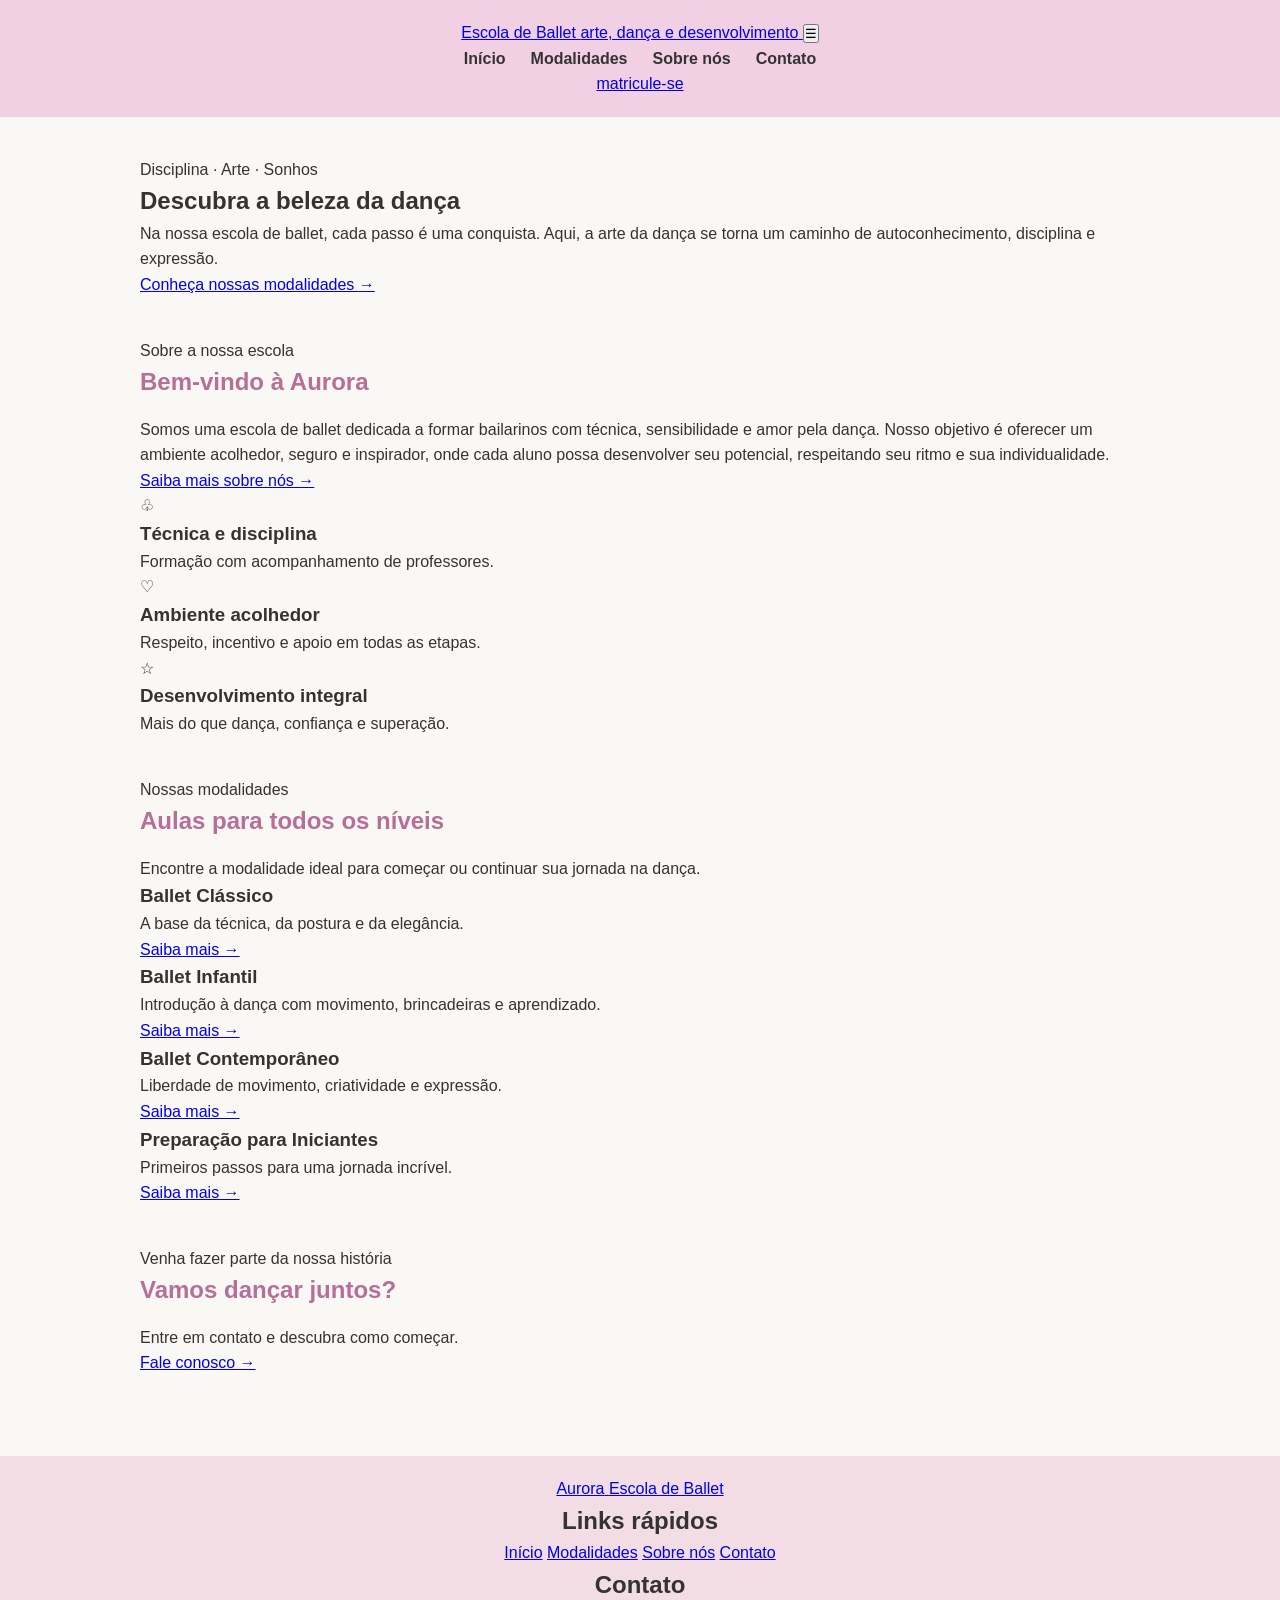
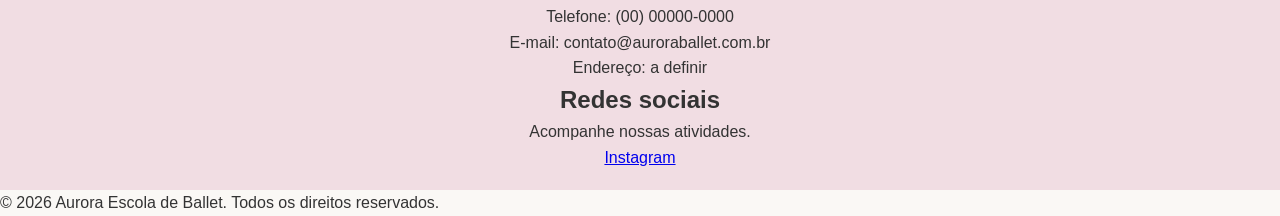
<file: index.html>
<html lang="pt-br">
<head>
    <meta charset="UTF-8">

    <meta name="viewport" content="width=device-width, initial-scale=1.0">
    
    <meta name="description" content="Conheça nossa escola de ballet, nossas modalidades e nossa equipe de professores.">

    <title>Escola de Ballet</title>

    <link rel="stylesheet" href="css/style.css">
    <link rel="stylesheet" href="css/responsividade.css">

    <script src="js/main.js" defer></script>

</head>
<body>

    <header class="cabecalho">

        <a href="index.html" class="logo" arial-label="Escola de Ballet - inicio">
            <span class="logo-nome">Escola de Ballet</span>
            <span class="logo-descricao">arte, dança e desenvolvimento</span>
        </a>

        <button 
        class="menu-toggle"
        id="menu-toggle"
        arial-label="abrir menu de navegação"
        arial-expanded="false"
        arial-controls="menu-principal"
        >   
         ☰
    </button>

        <nav class="menu" id="menu-principal">
            <a href="index.html" class="link-ativo">Início</a>
            <a href="pages/modalidades.html">Modalidades</a>
            <a href="pages/sobre.html">Sobre nós</a>
            <a href="pages/contato.html">Contato</a>
        </nav>

        <a href="pages/contato.html" class="botao-cabecalho">
            matricule-se
        </a>
    
    </header>

   <main>

        <!-- Banner principal -->
        <section class="hero" id="inicio">

            <div class="hero-conteudo">

                <span class="texto-superior">
                    Disciplina · Arte · Sonhos
                </span>

                <h1>Descubra a beleza da dança</h1>

                <p>
                    Na nossa escola de ballet, cada passo é uma conquista.
                    Aqui, a arte da dança se torna um caminho de
                    autoconhecimento, disciplina e expressão.
                </p>

                <a href="pages/modalidades.html" class="botao">
                    Conheça nossas modalidades
                    <span aria-hidden="true">→</span>
                </a>

            </div>

        </section>

        <!-- Apresentação da escola -->
        <section class="sobre-secao" id="sobre">

            <div class="sobre-imagem" role="img" aria-label="Sapatilhas de ballet em um estúdio de dança"></div>

            <div class="sobre-conteudo">

                <span class="texto-superior">Sobre a nossa escola</span>

                <h2>Bem-vindo à Aurora</h2>

                <p>
                    Somos uma escola de ballet dedicada a formar bailarinos
                    com técnica, sensibilidade e amor pela dança.
                    Nosso objetivo é oferecer um ambiente acolhedor,
                    seguro e inspirador, onde cada aluno possa desenvolver
                    seu potencial, respeitando seu ritmo e sua individualidade.
                </p>

                <a href="pages/sobre.html" class="botao botao-contorno">
                    Saiba mais sobre nós →
                </a>

            </div>

            <div class="sobre-diferenciais">

                <article class="diferencial">
                    <span class="diferencial-icone" aria-hidden="true">♧</span>

                    <div>
                        <h3>Técnica e disciplina</h3>
                        <p>Formação com acompanhamento de professores.</p>
                    </div>
                </article>

                <article class="diferencial">
                    <span class="diferencial-icone" aria-hidden="true">♡</span>

                    <div>
                        <h3>Ambiente acolhedor</h3>
                        <p>Respeito, incentivo e apoio em todas as etapas.</p>
                    </div>
                </article>

                <article class="diferencial">
                    <span class="diferencial-icone" aria-hidden="true">☆</span>

                    <div>
                        <h3>Desenvolvimento integral</h3>
                        <p>Mais do que dança, confiança e superação.</p>
                    </div>
                </article>

            </div>

        </section>

        <!-- Modalidades -->
        <section class="modalidades-secao" id="modalidades">

            <div class="secao-titulo">
                <span class="texto-superior">Nossas modalidades</span>
                <h2>Aulas para todos os níveis</h2>

                <p>
                    Encontre a modalidade ideal para começar
                    ou continuar sua jornada na dança.
                </p>
            </div>

            <div class="modalidades-lista">

                <article class="card-modalidade">
                    <div class="modalidade-imagem imagem-classico"
                         role="img"
                         aria-label="Bailarina praticando ballet clássico"></div>

                    <div class="modalidade-conteudo">
                        <h3>Ballet Clássico</h3>

                        <p>
                            A base da técnica, da postura e da elegância.
                        </p>

                        <a href="pages/modalidades.html">
                            Saiba mais →
                        </a>
                    </div>
                </article>

                <article class="card-modalidade">
                    <div class="modalidade-imagem imagem-infantil"
                         role="img"
                         aria-label="Crianças aprendendo ballet"></div>

                    <div class="modalidade-conteudo">
                        <h3>Ballet Infantil</h3>

                        <p>
                            Introdução à dança com movimento,
                            brincadeiras e aprendizado.
                        </p>

                        <a href="pages/modalidades.html">
                            Saiba mais →
                        </a>
                    </div>
                </article>

                <article class="card-modalidade">
                    <div class="modalidade-imagem imagem-contemporaneo"
                         role="img"
                         aria-label="Bailarina praticando dança contemporânea"></div>

                    <div class="modalidade-conteudo">
                        <h3>Ballet Contemporâneo</h3>

                        <p>
                            Liberdade de movimento, criatividade
                            e expressão.
                        </p>

                        <a href="pages/modalidades.html">
                            Saiba mais →
                        </a>
                    </div>
                </article>

                <article class="card-modalidade">
                    <div class="modalidade-imagem imagem-iniciantes"
                         role="img"
                         aria-label="Pés de bailarina em sapatilhas de ballet"></div>

                    <div class="modalidade-conteudo">
                        <h3>Preparação para Iniciantes</h3>

                        <p>
                            Primeiros passos para uma jornada incrível.
                        </p>

                        <a href="pages/modalidades.html">
                            Saiba mais →
                        </a>
                    </div>
                </article>

            </div>

        </section>

        <!-- Chamada para contato -->
        <section class="chamada-contato">

            <div>
                <span class="texto-superior">
                    Venha fazer parte da nossa história
                </span>

                <h2>Vamos dançar juntos?</h2>

                <p>
                    Entre em contato e descubra como começar.
                </p>
            </div>

            <a href="pages/contato.html" class="botao botao-claro">
                Fale conosco →
            </a>

        </section>

    </main>

    <!-- Rodapé -->
    <footer class="rodape">

        <div class="rodape-logo">
            <a href="index.html" class="logo">
                <span class="logo-nome">Aurora</span>
                <span class="logo-descricao">Escola de Ballet</span>
            </a>
        </div>

        <div class="rodape-coluna">
            <h2>Links rápidos</h2>
            <a href="index.html">Início</a>
            <a href="pages/modalidades.html">Modalidades</a>
            <a href="pages/sobre.html">Sobre nós</a>
            <a href="pages/contato.html">Contato</a>
        </div>

        <div class="rodape-coluna">
            <h2>Contato</h2>
            <p>Telefone: (00) 00000-0000</p>
            <p>E-mail: contato@auroraballet.com.br</p>
            <p>Endereço: a definir</p>
        </div>

        <div class="rodape-coluna">
            <h2>Redes sociais</h2>
            <p>Acompanhe nossas atividades.</p>
            <a href="https://www.instagram.com/"
               target="_blank"
               rel="noopener noreferrer">
                Instagram
            </a>
        </div>

    </footer>

    <div class="rodape-final">
        <p>
            &copy; 2026 Aurora Escola de Ballet.
            Todos os direitos reservados.
        </p>
    </div>

</body>

</html>
</file>
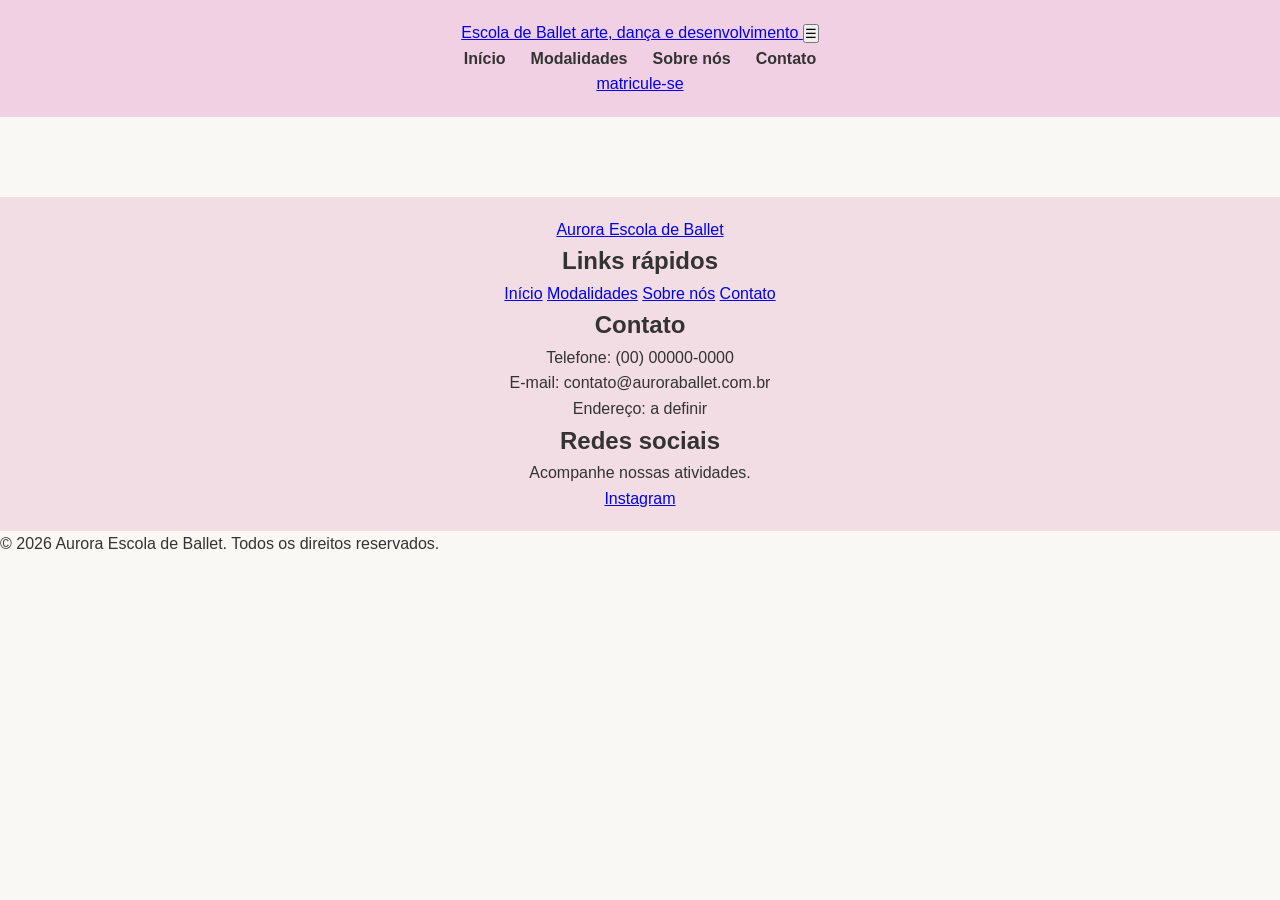
<file: pages/contato.html>
<html lang="en">
<head>
    <meta charset="UTF-8">
    <meta name="viewport" content="width=device-width, initial-scale=1.0">
    <title>Contato</title>


    <link rel="stylesheet" href="../css/style.css">
    <link rel="stylesheet" href="../css/responsividade.css">

    <script src="../js/main.js" defer></script></head>
<body>

    <header class="cabecalho">

        <a href="../index.html" class="logo" arial-label="Escola de Ballet - inicio">
            <span class="logo-nome">Escola de Ballet</span>
            <span class="logo-descricao">arte, dança e desenvolvimento</span>
        </a>

        <button 
        class="menu-toggle"
        id="menu-toggle"
        arial-label="abrir menu de navegação"
        arial-expanded="false"
        arial-controls="menu-principal"
        >   
         ☰
    </button>

        <nav class="menu" id="menu-principal">
            <a href="../index.html" class="link-ativo">Início</a>
            <a href="modalidades.html">Modalidades</a>
            <a href="sobre.html">Sobre nós</a>
            <a href="contato.html">Contato</a>
        </nav>

        <a href="contato.html" class="botao-cabecalho">
            matricule-se
        </a>
    
    </header>

<main>
        
</main>

<footer class="rodape">

        <div class="rodape-logo">
            <a href="../index.html" class="logo">
                <span class="logo-nome">Aurora</span>
                <span class="logo-descricao">Escola de Ballet</span>
            </a>
        </div>

        <div class="rodape-coluna">
            <h2>Links rápidos</h2>
            <a href="../index.html">Início</a>
            <a href="modalidades.html">Modalidades</a>
            <a href="sobre.html">Sobre nós</a>
            <a href="contato.html">Contato</a>
        </div>

        <div class="rodape-coluna">
            <h2>Contato</h2>
            <p>Telefone: (00) 00000-0000</p>
            <p>E-mail: contato@auroraballet.com.br</p>
            <p>Endereço: a definir</p>
        </div>

        <div class="rodape-coluna">
            <h2>Redes sociais</h2>
            <p>Acompanhe nossas atividades.</p>
            <a href="https://www.instagram.com/"
               target="_blank"
               rel="noopener noreferrer">
                Instagram
            </a>
        </div>

</footer>

    <div class="rodape-final">
        <p>
            &copy; 2026 Aurora Escola de Ballet.
            Todos os direitos reservados.
        </p>
    </div>

    
</body>
</html>
</file>
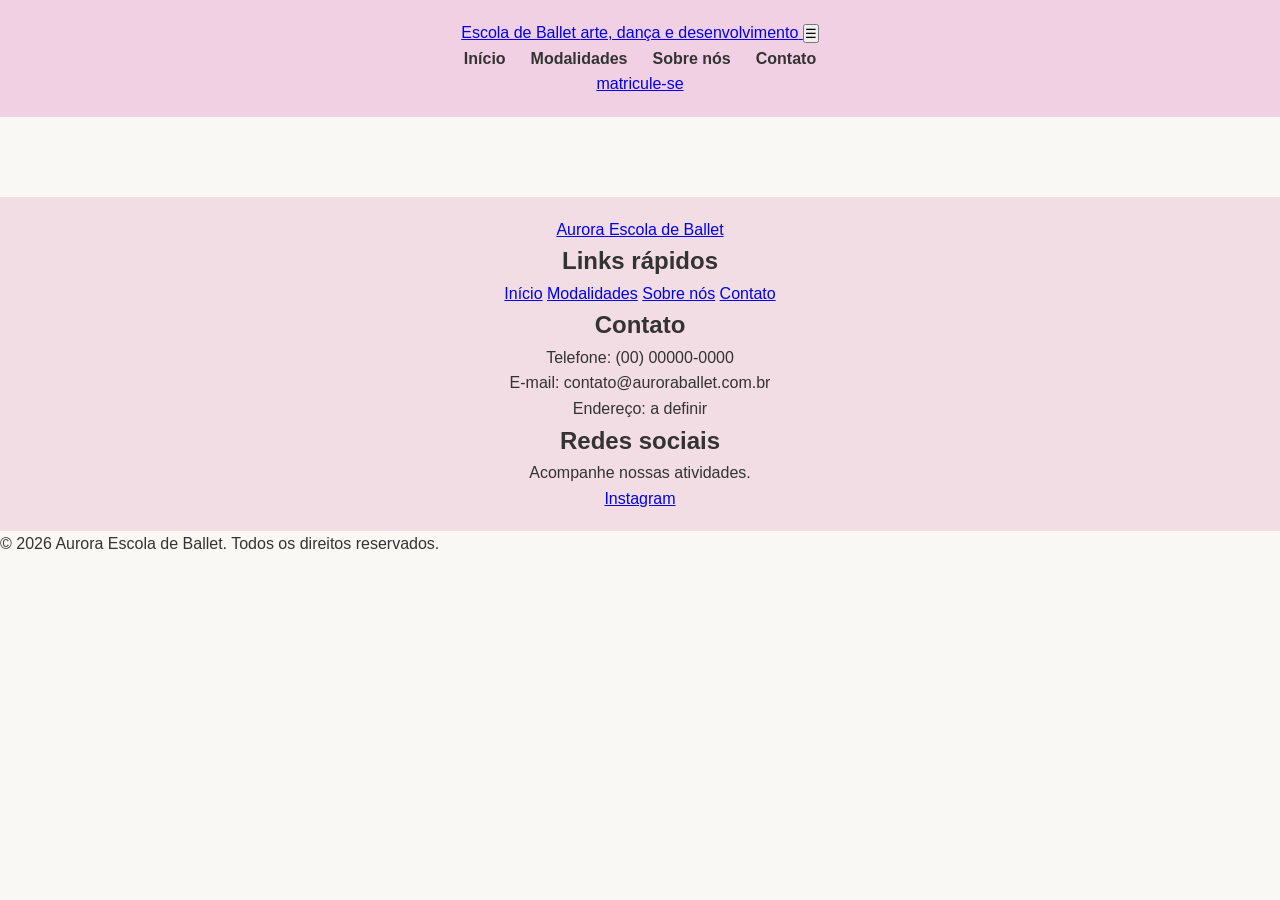
<file: pages/modalidades.html>
<html lang="en">
<head>
    <meta charset="UTF-8">
    <meta name="viewport" content="width=device-width, initial-scale=1.0">
    <title>Modalidades</title>

    <link rel="stylesheet" href="../css/style.css">
    <link rel="stylesheet" href="../css/responsividade.css">

    <script src="../js/main.js" defer></script>
</head>
<body>

   <header class="cabecalho">

        <a href="../index.html" class="logo" arial-label="Escola de Ballet - inicio">
            <span class="logo-nome">Escola de Ballet</span>
            <span class="logo-descricao">arte, dança e desenvolvimento</span>
        </a>

        <button 
        class="menu-toggle"
        id="menu-toggle"
        arial-label="abrir menu de navegação"
        arial-expanded="false"
        arial-controls="menu-principal"
        >   
         ☰
    </button>

        <nav class="menu" id="menu-principal">
            <a href="../index.html" class="link-ativo">Início</a>
            <a href="modalidades.html">Modalidades</a>
            <a href="sobre.html">Sobre nós</a>
            <a href="contato.html">Contato</a>
        </nav>

        <a href="contato.html" class="botao-cabecalho">
            matricule-se
        </a>
    
    </header>

    <main>

    </main>

<footer class="rodape">

        <div class="rodape-logo">
            <a href="../index.html" class="logo">
                <span class="logo-nome">Aurora</span>
                <span class="logo-descricao">Escola de Ballet</span>
            </a>
        </div>

        <div class="rodape-coluna">
            <h2>Links rápidos</h2>
            <a href="../index.html">Início</a>
            <a href="modalidades.html">Modalidades</a>
            <a href="sobre.html">Sobre nós</a>
            <a href="contato.html">Contato</a>
        </div>

        <div class="rodape-coluna">
            <h2>Contato</h2>
            <p>Telefone: (00) 00000-0000</p>
            <p>E-mail: contato@auroraballet.com.br</p>
            <p>Endereço: a definir</p>
        </div>

        <div class="rodape-coluna">
            <h2>Redes sociais</h2>
            <p>Acompanhe nossas atividades.</p>
            <a href="https://www.instagram.com/"
               target="_blank"
               rel="noopener noreferrer">
                Instagram
            </a>
        </div>

</footer>

    <div class="rodape-final">
        <p>
            &copy; 2026 Aurora Escola de Ballet.
            Todos os direitos reservados.
        </p>
    </div>

    
</body>
</html>
</file>
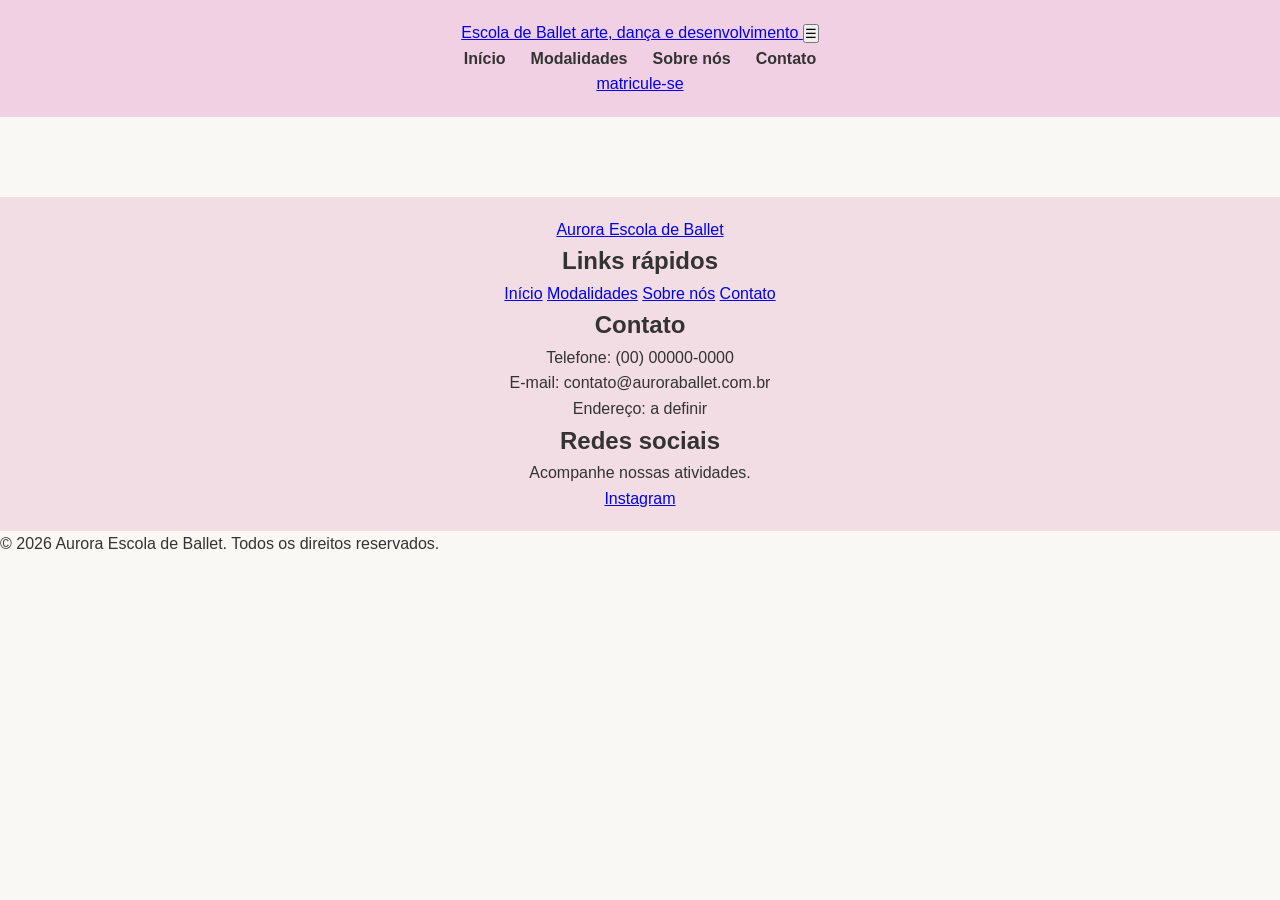
<file: pages/sobre.html>
<html lang="en">
<head>
    <meta charset="UTF-8">
    <meta name="viewport" content="width=device-width, initial-scale=1.0">
    <title>Sobre</title>

    <link rel="stylesheet" href="../css/style.css">
    <link rel="stylesheet" href="../css/responsividade.css">

    <script src="../js/main.js" defer></script>
</head>
<body>
    <header class="cabecalho">

        <a href="../index.html" class="logo" arial-label="Escola de Ballet - inicio">
            <span class="logo-nome">Escola de Ballet</span>
            <span class="logo-descricao">arte, dança e desenvolvimento</span>
        </a>

        <button 
        class="menu-toggle"
        id="menu-toggle"
        arial-label="abrir menu de navegação"
        arial-expanded="false"
        arial-controls="menu-principal"
        >   
         ☰
    </button>

        <nav class="menu" id="menu-principal">
            <a href="../index.html" class="link-ativo">Início</a>
            <a href="modalidades.html">Modalidades</a>
            <a href="sobre.html">Sobre nós</a>
            <a href="contato.html">Contato</a>
        </nav>

        <a href="contato.html" class="botao-cabecalho">
            matricule-se
        </a>
    
    </header>

<main>

</main>

<footer class="rodape">

        <div class="rodape-logo">
            <a href="../index.html" class="logo">
                <span class="logo-nome">Aurora</span>
                <span class="logo-descricao">Escola de Ballet</span>
            </a>
        </div>

        <div class="rodape-coluna">
            <h2>Links rápidos</h2>
            <a href="../index.html">Início</a>
            <a href="modalidades.html">Modalidades</a>
            <a href="sobre.html">Sobre nós</a>
            <a href="contato.html">Contato</a>
        </div>

        <div class="rodape-coluna">
            <h2>Contato</h2>
            <p>Telefone: (00) 00000-0000</p>
            <p>E-mail: contato@auroraballet.com.br</p>
            <p>Endereço: a definir</p>
        </div>

        <div class="rodape-coluna">
            <h2>Redes sociais</h2>
            <p>Acompanhe nossas atividades.</p>
            <a href="https://www.instagram.com/"
               target="_blank"
               rel="noopener noreferrer">
                Instagram
            </a>
        </div>

</footer>

    <div class="rodape-final">
        <p>
            &copy; 2026 Aurora Escola de Ballet.
            Todos os direitos reservados.
        </p>
    </div>

    
</body>
</html>
</file>
<file: css/style.css>
/* Configurações gerais */

*{
    margin: 0;
    padding: 0;
    box-sizing: border-box;
}

html {
    scroll-behavior: smooth;
}

body{
    font-family: arial, sans-serif;
    background-color: #FAF8F5;
    color: #333333;
    line-height: 1.6;
}

header{
    background-color: #F1D0E3;
    padding: 20px 40px;
    text-align: center;
}

header h1{
    margin-bottom: 15px;
}

nav {
    display: flex;
    justify-content: center;
    gap: 25px;
    flex-wrap: wrap;
}

nav a {
    color: #333333;
    text-decoration: none;
    font-weight: bold;
}

nav a:hover {
    color: #B76E97;
}

main {
    padding: 40px 20px;
}

section {
    max-width: 1000px;
    margin: 0 auto 40px;
}

section h2{
    margin-bottom: 15px;
    color: #B76E97;
}

footer {
    background-color: #F1DDE3;
    text-align: center;
    padding: 20px;
}
</file>
<file: css/responsividade.css>
/* 
   TABLETS E NOTEBOOKS MENORES
 */

@media (max-width: 1000px) {

    .cabecalho {
        padding-inline: 24px;
        gap: 16px;
    }

    .menu {
        gap: 16px;
    }

    .sobre {
        grid-template-columns: 1fr 1fr;
    }

    .sobre-imagem {
        min-height: 300px;
    }

    .sobre-diferenciais {
        grid-column: 1 / -1;

        display: grid;
        grid-template-columns: repeat(3, minmax(0, 1fr));

        padding: 24px 0 0;
        border-left: none;
        border-top: 1px solid #e8d8dc;
    }

    .modalidades-lista {
        grid-template-columns: repeat(2, minmax(0, 1fr));
    }

    .rodape {
        grid-template-columns: repeat(2, minmax(0, 1fr));
    }

}


/* 
   CELULARES  */

@media (max-width: 650px) {

    .secao {
        width: calc(100% - 32px);
    }

    /* Cabeçalho */

    .cabecalho {
        position: relative;

        min-height: 76px;
        padding: 12px 20px;

        display: flex;
        flex-wrap: wrap;
        justify-content: space-between;
    }

    .logo-nome {
        font-size: 1.6rem;
    }

    .menu-toggle {
        display: block;

        padding: 7px 12px;

        background: transparent;
        border: 1px solid #e8d8dc;
        border-radius: 6px;

        color: #393435;
        font-size: 1.5rem;
        cursor: pointer;
    }

    .menu {
        display: none;

        width: 100%;
        padding: 15px 0;

        flex-direction: column;
        align-items: stretch;
        gap: 5px;
    }

    .menu.aberto {
        display: flex;
    }

    .menu a {
        padding: 10px;
    }

    .menu a.link-ativo::after {
        display: none;
    }

    .botao-cabecalho {
        display: none;
    }


    /* Banner */

    .hero {
        min-height: 470px;
        padding: 55px 24px;

        background:
            linear-gradient(
                90deg,
                rgba(250, 241, 237, 0.97),
                rgba(250, 241, 237, 0.78)
            ),
            url("https://images.unsplash.com/photo-1518834107812-67b0b7c58434?auto=format&fit=crop&w=900&q=80");

        background-position: center;
        background-size: cover;
        background-repeat: no-repeat;
    }

    .hero h1 {
        font-size: 2.8rem;
    }

    .hero p {
        font-size: 1rem;
    }


    /* Sobre a escola */

    .sobre {
        padding-block: 45px;

        grid-template-columns: 1fr;
        gap: 25px;
    }

    .sobre-imagem {
        min-height: 240px;
    }

    .sobre-diferenciais {
        display: flex;
        flex-direction: column;
        gap: 20px;
    }


    /* Modalidades */

    .modalidades {
        padding-block: 45px;
    }

    .modalidades-lista {
        grid-template-columns: 1fr;
        gap: 20px;
    }

    .modalidade-imagem {
        height: 220px;
    }

    .modalidade-conteudo p {
        min-height: auto;
    }


    /* Chamada para contato */

    .chamada-contato {
        width: calc(100% - 32px);
        margin-bottom: 30px;
        padding: 28px 22px;

        align-items: flex-start;
        flex-direction: column;
    }


    /* Rodapé */

    .rodape {
        padding: 35px 24px;

        grid-template-columns: 1fr;
        gap: 28px;
    }

    .rodape-logo {
        display: flex;
        justify-content: flex-start;
    }

}
</file>
